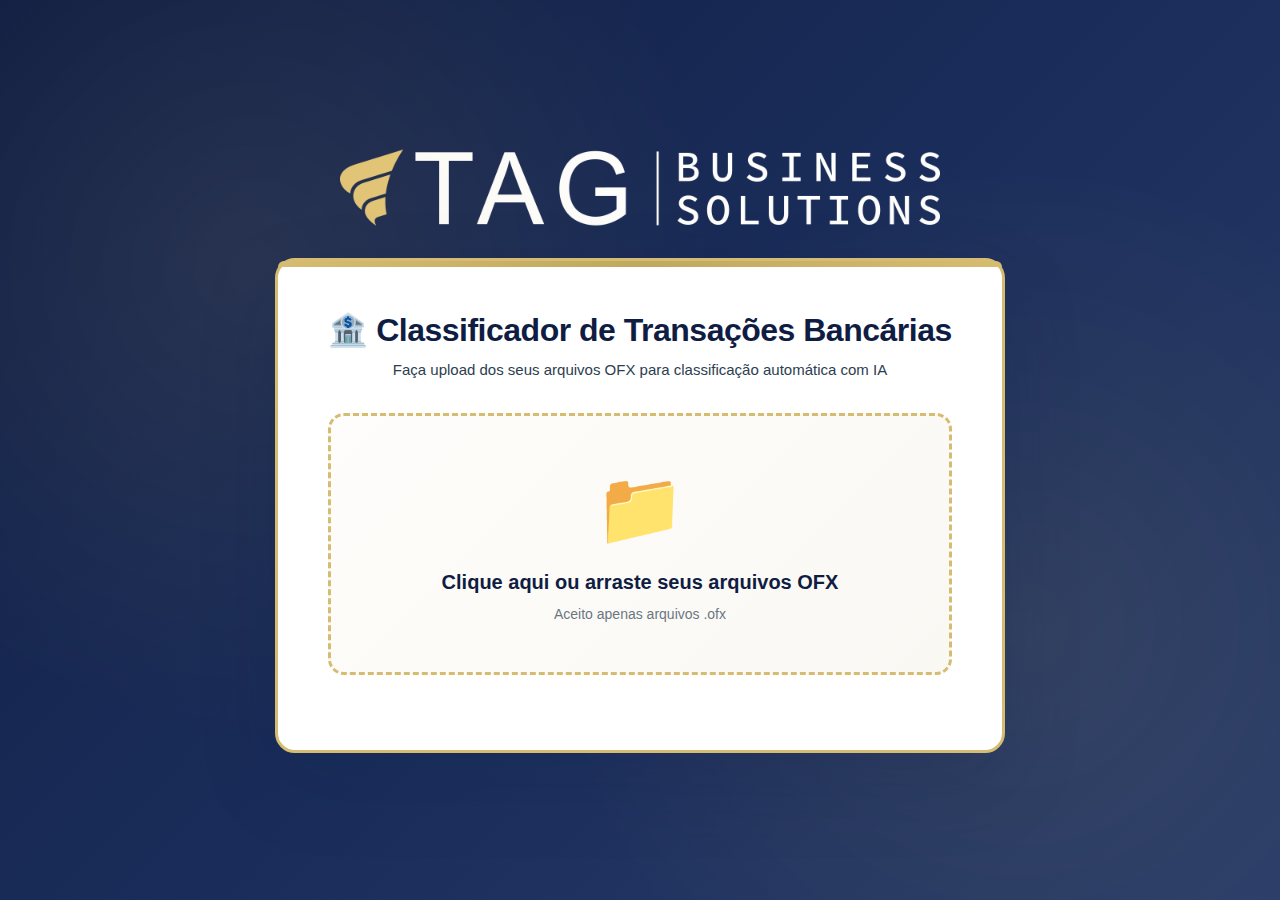
<file: templates/index.html>
<!DOCTYPE html>
<html lang="pt-BR">
<head>
    <meta charset="UTF-8">
    <meta name="viewport" content="width=device-width, initial-scale=1.0">
    <title>Classificador de Transações Bancárias</title>
    <style>
        :root {
            /* Cores Principais */
            --primary-dark: #101D43;
            --primary-gold: #D6BC71;
            
            /* Cores Complementares */
            --secondary-blue: #1a2d5a;
            --light-blue: #2a3d6a;
            --dark-gold: #c0a85f;
            --light-gold: #e8d9a8;
            
            /* Cores de Suporte */
            --success: #4caf50;
            --danger: #f44336;
            --background: #f5f7fa;
            --text-dark: #2c3e50;
            --text-light: #ffffff;
            --shadow: rgba(16, 29, 67, 0.15);
        }

        * {
            margin: 0;
            padding: 0;
            box-sizing: border-box;
        }

        body {
            font-family: 'Segoe UI', Tahoma, Geneva, Verdana, sans-serif;
            background: linear-gradient(135deg, var(--primary-dark) 0%, var(--secondary-blue) 50%, var(--light-blue) 100%);
            min-height: 100vh;
            display: flex;
            justify-content: center;
            align-items: center;
            padding: 20px;
            position: relative;
        }

        body::before {
            content: '';
            position: absolute;
            top: 0;
            left: 0;
            right: 0;
            bottom: 0;
            background: 
                radial-gradient(circle at 20% 30%, var(--primary-gold) 0%, transparent 40%),
                radial-gradient(circle at 80% 70%, var(--dark-gold) 0%, transparent 40%);
            opacity: 0.1;
            pointer-events: none;
        }

        .container {
            background: white;
            border-radius: 20px;
            box-shadow: 0 30px 80px var(--shadow);
            padding: 50px;
            max-width: 900px;
            width: 100%;
            position: relative;
            border: 3px solid var(--primary-gold);
        }

        .container::before {
            content: '';
            position: absolute;
            top: 0;
            left: 0;
            right: 0;
            height: 6px;
            background: linear-gradient(90deg, var(--primary-gold) 0%, var(--dark-gold) 50%, var(--primary-gold) 100%);
            border-radius: 20px 20px 0 0;
        }

        h1 {
            color: var(--primary-dark);
            margin-bottom: 12px;
            text-align: center;
            font-size: 32px;
            font-weight: 700;
            letter-spacing: -0.5px;
        }

        .subtitle {
            text-align: center;
            color: var(--text-dark);
            margin-bottom: 35px;
            font-size: 15px;
            font-weight: 500;
        }

        .upload-area {
            border: 3px dashed var(--primary-gold);
            border-radius: 16px;
            padding: 50px 40px;
            text-align: center;
            background: linear-gradient(135deg, #fefdfb 0%, #faf8f3 100%);
            transition: all 0.4s cubic-bezier(0.4, 0, 0.2, 1);
            cursor: pointer;
            margin-bottom: 25px;
            position: relative;
            overflow: hidden;
        }

        .upload-area::before {
            content: '';
            position: absolute;
            top: -50%;
            left: -50%;
            width: 200%;
            height: 200%;
            background: radial-gradient(circle, var(--light-gold) 0%, transparent 70%);
            opacity: 0;
            transition: opacity 0.4s ease;
        }

        .upload-area:hover::before {
            opacity: 0.3;
        }

        .upload-area:hover {
            background: linear-gradient(135deg, #faf8f3 0%, #f5f1e8 100%);
            border-color: var(--dark-gold);
            transform: translateY(-2px);
            box-shadow: 0 10px 30px rgba(214, 188, 113, 0.2);
        }

        .upload-area.dragover {
            background: linear-gradient(135deg, var(--light-gold) 0%, var(--primary-gold) 100%);
            border-color: var(--primary-dark);
            transform: scale(1.02);
            box-shadow: 0 15px 40px rgba(214, 188, 113, 0.4);
        }

        .upload-area.dragover .upload-text {
            color: var(--primary-dark);
        }

        .upload-icon {
            font-size: 72px;
            margin-bottom: 20px;
            animation: float 3s ease-in-out infinite;
        }

        @keyframes float {
            0%, 100% { transform: translateY(0); }
            50% { transform: translateY(-10px); }
        }

        .upload-text {
            color: var(--primary-dark);
            font-size: 20px;
            font-weight: 700;
            margin-bottom: 12px;
            position: relative;
            z-index: 1;
        }

        .upload-hint {
            color: var(--text-dark);
            font-size: 14px;
            opacity: 0.7;
            position: relative;
            z-index: 1;
        }

        #fileInput {
            display: none;
        }

        .file-list {
            margin-top: 20px;
            max-height: 350px;
            overflow-y: auto;
            padding-right: 5px;
        }

        .file-list::-webkit-scrollbar {
            width: 8px;
        }

        .file-list::-webkit-scrollbar-track {
            background: var(--background);
            border-radius: 10px;
        }

        .file-list::-webkit-scrollbar-thumb {
            background: var(--primary-gold);
            border-radius: 10px;
        }

        .file-list::-webkit-scrollbar-thumb:hover {
            background: var(--dark-gold);
        }

        .file-item {
            background: linear-gradient(135deg, #fefdfb 0%, #faf8f3 100%);
            padding: 18px 20px;
            border-radius: 12px;
            margin-bottom: 12px;
            display: flex;
            justify-content: space-between;
            align-items: center;
            transition: all 0.3s cubic-bezier(0.4, 0, 0.2, 1);
            border: 2px solid transparent;
        }

        .file-item:hover {
            background: linear-gradient(135deg, var(--light-gold) 0%, var(--primary-gold) 100%);
            border-color: var(--dark-gold);
            transform: translateX(5px);
            box-shadow: 0 5px 20px rgba(214, 188, 113, 0.3);
        }

        .file-info {
            display: flex;
            align-items: center;
            gap: 15px;
        }

        .file-icon {
            font-size: 32px;
            filter: drop-shadow(0 2px 4px rgba(0,0,0,0.1));
        }

        .file-name {
            font-weight: 600;
            color: var(--primary-dark);
            font-size: 15px;
        }

        .file-size {
            color: var(--text-dark);
            font-size: 13px;
            opacity: 0.7;
            margin-top: 4px;
        }

        .remove-btn {
            background: linear-gradient(135deg, var(--danger) 0%, #e53935 100%);
            color: white;
            border: none;
            padding: 10px 18px;
            border-radius: 8px;
            cursor: pointer;
            font-size: 14px;
            font-weight: 600;
            transition: all 0.3s ease;
            box-shadow: 0 4px 10px rgba(244, 67, 54, 0.3);
        }

        .remove-btn:hover {
            background: linear-gradient(135deg, #e53935 0%, #c62828 100%);
            transform: translateY(-2px);
            box-shadow: 0 6px 15px rgba(244, 67, 54, 0.4);
        }

        .remove-btn:active {
            transform: translateY(0);
        }

        .process-btn {
            width: 100%;
            background: linear-gradient(135deg, var(--primary-dark) 0%, var(--secondary-blue) 50%, var(--light-blue) 100%);
            color: var(--text-light);
            border: 3px solid var(--primary-gold);
            padding: 18px 30px;
            border-radius: 12px;
            font-size: 19px;
            font-weight: 700;
            cursor: pointer;
            margin-top: 25px;
            transition: all 0.4s cubic-bezier(0.4, 0, 0.2, 1);
            display: none;
            position: relative;
            overflow: hidden;
            box-shadow: 0 8px 20px rgba(16, 29, 67, 0.3);
        }

        .process-btn::before {
            content: '';
            position: absolute;
            top: 50%;
            left: 50%;
            width: 0;
            height: 0;
            background: var(--primary-gold);
            border-radius: 50%;
            transform: translate(-50%, -50%);
            transition: width 0.6s ease, height 0.6s ease;
        }

        .process-btn:hover::before {
            width: 400%;
            height: 400%;
        }

        .process-btn:hover:not(:disabled) {
            transform: translateY(-3px);
            box-shadow: 0 12px 30px rgba(214, 188, 113, 0.5);
            border-color: var(--dark-gold);
        }

        .process-btn span {
            position: relative;
            z-index: 1;
        }

        .process-btn:disabled {
            background: linear-gradient(135deg, #95a5a6 0%, #7f8c8d 100%);
            cursor: not-allowed;
            border-color: #bdc3c7;
            opacity: 0.6;
        }

        .process-btn.show {
            display: block;
            animation: slideUp 0.5s ease;
        }

        @keyframes slideUp {
            from {
                opacity: 0;
                transform: translateY(20px);
            }
            to {
                opacity: 1;
                transform: translateY(0);
            }
        }

        .alert {
            padding: 15px;
            border-radius: 10px;
            margin-bottom: 20px;
            display: none;
        }

        .alert.show {
            display: block;
        }

        .alert-error {
            background: linear-gradient(135deg, #ffe0e0 0%, #ffcccb 100%);
            color: var(--danger);
            border-left: 5px solid var(--danger);
            font-weight: 600;
        }

        .alert-success {
            background: linear-gradient(135deg, #e8f5e9 0%, #c8e6c9 100%);
            color: var(--success);
            border-left: 5px solid var(--success);
            font-weight: 600;
        }

        .alert-info {
            background: linear-gradient(135deg, var(--light-gold) 0%, var(--primary-gold) 100%);
            color: var(--primary-dark);
            border-left: 5px solid var(--primary-dark);
            font-weight: 600;
        }

        .loader {
            border: 5px solid var(--light-gold);
            border-top: 5px solid var(--primary-gold);
            border-right: 5px solid var(--dark-gold);
            border-bottom: 5px solid var(--primary-dark);
            border-radius: 50%;
            width: 50px;
            height: 50px;
            animation: spin 1s linear infinite;
            margin: 25px auto;
            display: none;
            box-shadow: 0 4px 15px rgba(214, 188, 113, 0.4);
        }

        .loader.show {
            display: block;
        }

        @keyframes spin {
            0% { transform: rotate(0deg); }
            100% { transform: rotate(360deg); }
        }

        .progress-container {
            display: none;
            margin-top: 20px;
        }

        .progress-container.show {
            display: block;
        }

        .progress-bar {
            width: 100%;
            height: 35px;
            background: var(--background);
            border-radius: 18px;
            overflow: hidden;
            border: 2px solid var(--primary-gold);
            box-shadow: inset 0 2px 8px rgba(0,0,0,0.1);
        }

        .progress-fill {
            height: 100%;
            background: linear-gradient(90deg, var(--primary-dark) 0%, var(--primary-gold) 50%, var(--primary-dark) 100%);
            background-size: 200% 100%;
            animation: gradientShift 2s linear infinite;
            transition: width 0.3s ease;
            display: flex;
            align-items: center;
            justify-content: center;
            color: white;
            font-weight: 700;
            font-size: 15px;
            text-shadow: 0 2px 4px rgba(0,0,0,0.3);
        }

        @keyframes gradientShift {
            0% { background-position: 0% 50%; }
            100% { background-position: 200% 50%; }
        }

        .download-section {
            display: none;
            margin-top: 25px;
            text-align: center;
            padding: 25px;
            background: linear-gradient(135deg, var(--light-gold) 0%, #fff 100%);
            border-radius: 15px;
            border: 2px solid var(--primary-gold);
        }

        .download-section.show {
            display: block;
            animation: slideUp 0.5s ease;
        }

        .download-section h3 {
            color: var(--primary-dark);
            margin-bottom: 10px;
            font-size: 22px;
        }

        .download-btn {
            background: linear-gradient(135deg, var(--success) 0%, #388e3c 100%);
            color: white;
            border: 3px solid #2e7d32;
            padding: 16px 35px;
            border-radius: 12px;
            font-size: 17px;
            font-weight: 700;
            cursor: pointer;
            transition: all 0.3s ease;
            text-decoration: none;
            display: inline-block;
            box-shadow: 0 8px 20px rgba(76, 175, 80, 0.4);
        }

        .download-btn:hover {
            background: linear-gradient(135deg, #388e3c 0%, #2e7d32 100%);
            transform: translateY(-3px);
            box-shadow: 0 12px 30px rgba(76, 175, 80, 0.5);
        }

        .download-btn:active {
            transform: translateY(-1px);
        }

        /* Responsividade Mobile */
        @media (max-width: 768px) {
            body {
                padding: 10px;
            }

            .container {
                padding: 25px;
                margin: 10px;
            }

            h1 {
                font-size: 24px;
            }

            .subtitle {
                font-size: 14px;
            }

            .upload-area {
                padding: 30px 20px;
            }

            .file-list {
                max-height: 150px;
            }

            .btn {
                padding: 10px 16px;
                font-size: 14px;
            }
        }

        @media (max-width: 480px) {
            .container {
                padding: 20px;
            }

            h1 {
                font-size: 20px;
            }

            .upload-icon {
                font-size: 40px;
            }

            .btn {
                padding: 8px 12px;
                font-size: 13px;
            }
        }
    </style>
</head>
<body>
    <div style="text-align: center;">
        <img src="/static/TAG_BSS_OFICIAL.png" alt="TAG BSS Logo" style="height: 80px; width: auto; margin-bottom: 30px; display: block; margin-left: auto; margin-right: auto;">
        
        <div class="container">
            <h1>🏦 Classificador de Transações Bancárias</h1>
            <p class="subtitle">Faça upload dos seus arquivos OFX para classificação automática com IA</p>

            <div id="alert" class="alert"></div>

        <div id="alert" class="alert"></div>

        <div class="upload-area" id="uploadArea">
            <div class="upload-icon">📁</div>
            <div class="upload-text">Clique aqui ou arraste seus arquivos OFX</div>
            <div class="upload-hint">Aceito apenas arquivos .ofx</div>
            <input type="file" id="fileInput" multiple accept=".ofx">
        </div>

        <div class="file-list" id="fileList"></div>

        <button class="process-btn" id="processBtn"><span>🚀 Processar Arquivos</span></button>

        <div class="loader" id="loader"></div>

        <div class="progress-container" id="progressContainer">
            <div class="progress-bar">
                <div class="progress-fill" id="progressFill">0%</div>
            </div>
        </div>

        <div class="download-section" id="downloadSection">
            <h3>✅ Processamento Concluído!</h3>
            <p style="margin: 15px 0; color: #666;">Seus arquivos foram processados e classificados com sucesso.</p>
            <a href="/download" class="download-btn" download>📥 Baixar Resultado (Excel)</a>
        </div>
    </div>

    <script>
        const uploadArea = document.getElementById('uploadArea');
        const fileInput = document.getElementById('fileInput');
        const fileList = document.getElementById('fileList');
        const processBtn = document.getElementById('processBtn');
        const alert = document.getElementById('alert');
        const loader = document.getElementById('loader');
        const progressContainer = document.getElementById('progressContainer');
        const progressFill = document.getElementById('progressFill');
        const downloadSection = document.getElementById('downloadSection');

        let selectedFiles = [];

        // Click para abrir seleção de arquivos
        uploadArea.addEventListener('click', () => fileInput.click());

        // Drag and drop
        uploadArea.addEventListener('dragover', (e) => {
            e.preventDefault();
            uploadArea.classList.add('dragover');
        });

        uploadArea.addEventListener('dragleave', () => {
            uploadArea.classList.remove('dragover');
        });

        uploadArea.addEventListener('drop', (e) => {
            e.preventDefault();
            uploadArea.classList.remove('dragover');
            handleFiles(e.dataTransfer.files);
        });

        // Seleção de arquivos
        fileInput.addEventListener('change', (e) => {
            handleFiles(e.target.files);
        });

        function handleFiles(files) {
            let hasInvalidFile = false;
            const validFiles = [];

            for (let file of files) {
                const extension = file.name.split('.').pop().toLowerCase();
                
                if (extension === 'ofx') {
                    validFiles.push(file);
                } else {
                    hasInvalidFile = true;
                }
            }

            if (hasInvalidFile) {
                showAlert('Atenção: Apenas arquivos OFX são aceitos. Arquivos com outras extensões foram ignorados.', 'error');
            }

            if (validFiles.length > 0) {
                selectedFiles = [...selectedFiles, ...validFiles];
                updateFileList();
                processBtn.classList.add('show');
            }
        }

        function updateFileList() {
            fileList.innerHTML = '';
            
            selectedFiles.forEach((file, index) => {
                const fileItem = document.createElement('div');
                fileItem.className = 'file-item';
                fileItem.innerHTML = `
                    <div class="file-info">
                        <span class="file-icon">📄</span>
                        <div>
                            <div class="file-name">${file.name}</div>
                            <div class="file-size">${formatFileSize(file.size)}</div>
                        </div>
                    </div>
                    <button class="remove-btn" onclick="removeFile(${index})">✕ Remover</button>
                `;
                fileList.appendChild(fileItem);
            });
        }

        function removeFile(index) {
            selectedFiles.splice(index, 1);
            updateFileList();
            
            if (selectedFiles.length === 0) {
                processBtn.classList.remove('show');
            }
        }

        function formatFileSize(bytes) {
            if (bytes === 0) return '0 Bytes';
            const k = 1024;
            const sizes = ['Bytes', 'KB', 'MB', 'GB'];
            const i = Math.floor(Math.log(bytes) / Math.log(k));
            return Math.round(bytes / Math.pow(k, i) * 100) / 100 + ' ' + sizes[i];
        }

        function showAlert(message, type) {
            alert.textContent = message;
            alert.className = `alert alert-${type} show`;
            setTimeout(() => {
                alert.classList.remove('show');
            }, 5000);
        }

        // Processar arquivos
        processBtn.addEventListener('click', async () => {
            if (selectedFiles.length === 0) {
                showAlert('Por favor, selecione pelo menos um arquivo OFX.', 'error');
                return;
            }

            // Preparar FormData
            const formData = new FormData();
            selectedFiles.forEach(file => {
                formData.append('files', file);
            });

            // Desabilitar botão e mostrar loader
            processBtn.disabled = true;
            processBtn.querySelector('span').textContent = '⏳ Processando...';
            loader.classList.add('show');
            progressContainer.classList.add('show');

            try {
                const response = await fetch('/process', {
                    method: 'POST',
                    body: formData
                });

                const result = await response.json();

                if (response.ok && result.success) {
                    // Simular progresso
                    let progress = 0;
                    const interval = setInterval(() => {
                        progress += 10;
                        progressFill.style.width = progress + '%';
                        progressFill.textContent = progress + '%';
                        
                        if (progress >= 100) {
                            clearInterval(interval);
                            loader.classList.remove('show');
                            showAlert(result.message, 'success');
                            
                            // Redirecionar para página de resultados
                            setTimeout(() => {
                                window.location.href = result.redirect || '/results';
                            }, 1000);
                        }
                    }, 200);
                } else {
                    throw new Error(result.error || 'Erro ao processar arquivos');
                }
            } catch (error) {
                loader.classList.remove('show');
                progressContainer.classList.remove('show');
                showAlert('Erro: ' + error.message, 'error');
                processBtn.disabled = false;
                processBtn.querySelector('span').textContent = '🚀 Processar Arquivos';
            }
        });
    </script>
</body>
</html>
</file>
